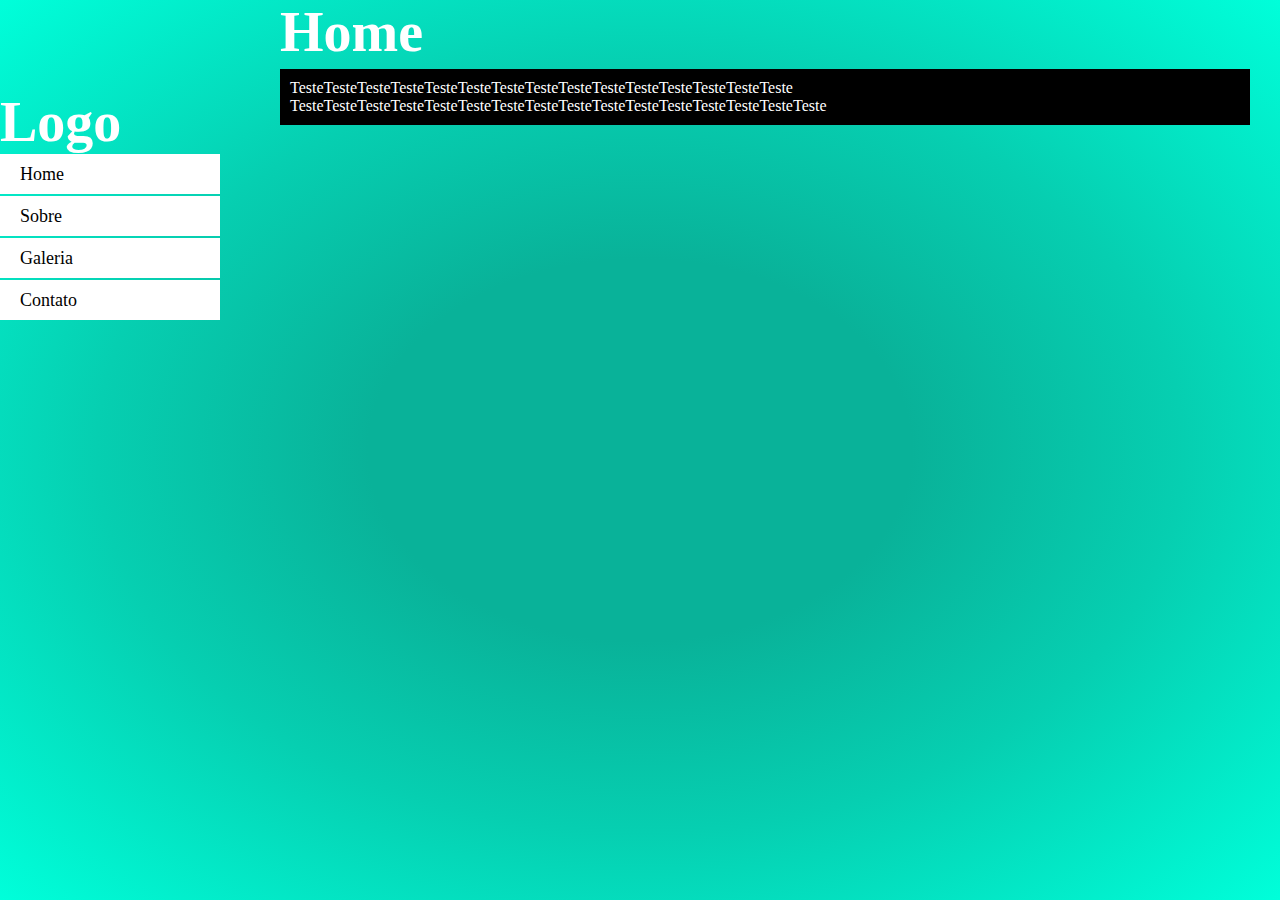
<file: Meu site/index.html>
<!DOCTYPE html>
<html lang="pt-br">
<head>
	<title>Site teste</title>
	<meta charset="UTF-8">
	<link rel="stylesheet" type="text/css" href="css.css"/>
</head>
<body>
		<!--Menu-->
		<nav id="menu">
			<h1>Logo</h1>
			<ul>
				<li><a href="#home">Home</a></li>
				<li><a href="#sobre">Sobre</a></li>
				<li><a href="#galeria">Galeria</a></li>
				<li><a href="#contato">Contato</a></li>
			</ul>
		</nav>


		<!--Pagina principal-->
		
			<div id="home">
				<div class="conteudo">
				<h1>Home</h1>
				<p>TesteTesteTesteTesteTesteTesteTesteTesteTesteTesteTesteTesteTesteTesteTeste
				TesteTesteTesteTesteTesteTesteTesteTesteTesteTesteTesteTesteTesteTesteTesteTeste</p>
			</div>
		</div>

		<!--Pagina sobre-->
		<div id="sobre" class="site">
				<div class="conteudo">
					<h1>Sobre</h1>
						<p>TesteTesteTesteTesteTesteTesteTesteTesteTesteTesteTesteTesteTesteTesteTeste
						TesteTesteTesteTesteTesteTesteTesteTesteTesteTesteTesteTesteTesteTesteTesteTeste</p>
			</div>
		</div>

		<!--Pagina galeria-->
		<div id="galeria" class="site">
			<div class="conteudo">
				<h1>Galeria</h1>			
					<img src="imgs/img1.jpg" width="200" height="100"/>
					<img src="imgs/img2.png" width="200" height="100"/>
					<img src="imgs/img3.jpg" width="200" height="100"/>			
			</div>
		</div>

		<!--Pagina contato-->
		<div id="contato" class="site">
			<div class="conteudo">
			<h1>Contato</h1>
			<form method="post" action="">
				<label>Nome:</label></br>
				<input type="text" name="nome" required></br></br>
				<label>Email:</label></br>
				<input type="email" name="email" required></br></br>
				<label>Telefone:</label></br>
				<input type="tel" name="telefone"></br></br>
				<label>Assunto:</label></br>
				<input type="text" name="assunto"></br></br>
				<label>Mensagem:</label></br>
				<textarea name="msg" rows="6" cols="21"></textarea></br></br>
				<input type="submit" value="Enviar" name="enviar" class="btn">
			</form>
		</div>		
	</div>
</body>
</html>
</file>
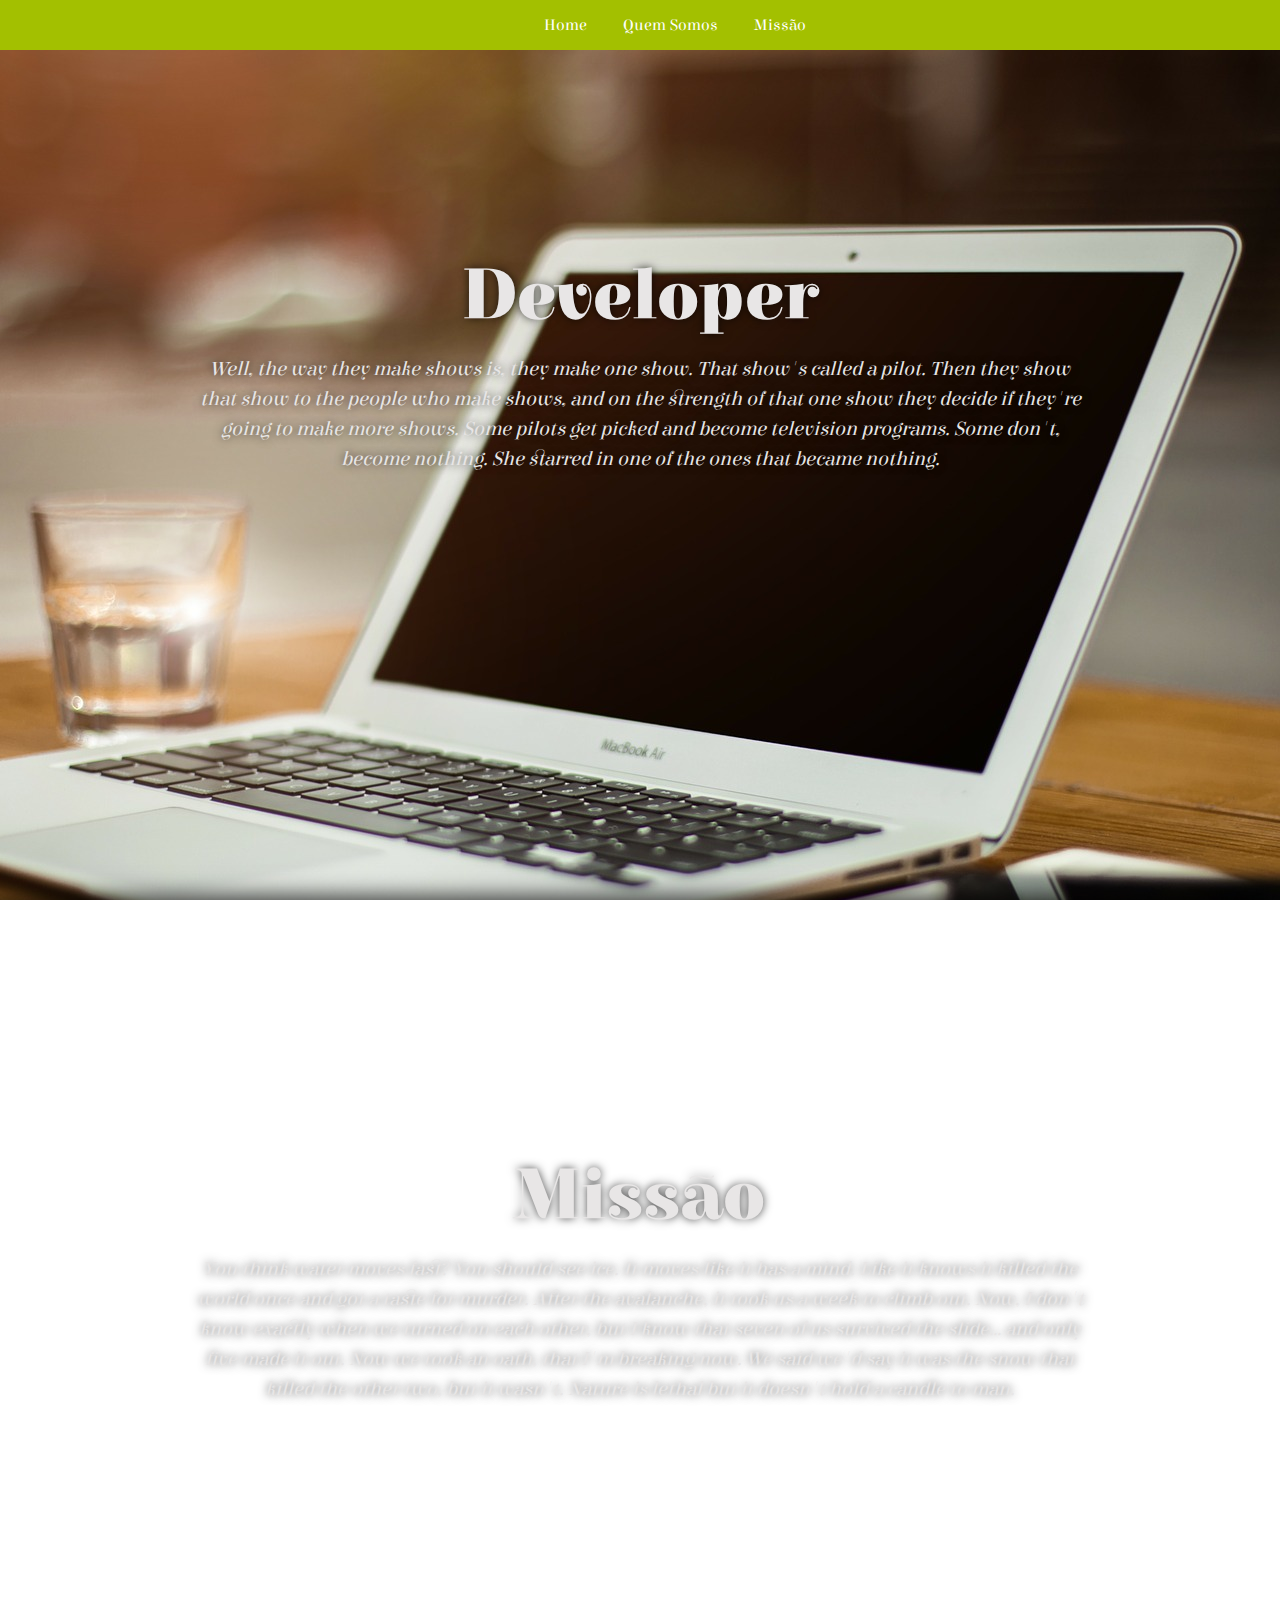
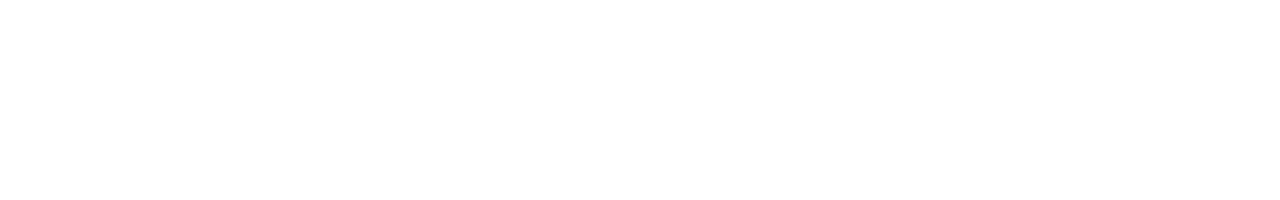
<file: Site Parallax/index.html>
<!DOCTYPE html>
<html lang="pt-br">

<head>
	<meta charset="UTF-8">
	<title>Efeito Paralax com Jquery</title>
	<link href='http://fonts.googleapis.com/css?family=Elsie:400,900' rel='stylesheet' type='text/css'>
	<link rel="stylesheet" href="index.css">
	<script type="text/javascript" src="jquery.min.js"></script>
	<script type="text/javascript">
		$(document).ready(function() {
			$('a[href^="#"]').on('click', function(e) {
				e.preventDefault();
				var target = this.hash,
					$target = $(target);
				$('html, body').stop().animate({
					'scrollTop': $target.offset().top
				}, 1000, 'swing', function() {
					window.location.hash = target;
				});
			});
		});
	</script>
</head>
<body>
	<nav class="menu">
		<ul>
			<li><a href="index.html">Home</a></li>
			<li><a href="#quemsomos">Quem Somos</a></li>
			<li><a href="#missao">Missão</a></li>
		</ul>
	</nav>
	<div id="quemsomos" class="bgParallax" data-speed="15">
		<article>
			<h1>Developer</h1>
			<p>Well, the way they make shows is, they make one show. That show's called a pilot. Then they show that show to the people who make shows, and on the strength of that one show they decide if they're going to make more shows. Some pilots get picked and become television programs. Some don't, become nothing. She starred in one of the ones that became nothing. </p>
		</article>
	</div>
	</div>
	<div id="missao" class="bgParallax" data-speed="10">
		<article>
			<h1>Missão</h1>
			<p>You think water moves fast? You should see ice. It moves like it has a mind. Like it knows it killed the world once and got a taste for murder. After the avalanche, it took us a week to climb out. Now, I don't know exactly when we turned on each other, but I know that seven of us survived the slide... and only five made it out. Now we took an oath, that I'm breaking now. We said we'd say it was the snow that killed the other two, but it wasn't. Nature is lethal but it doesn't hold a candle to man. </p>
		</article>
	</div>
</body>
</html>
</file>
<file: Meu site/css.css>
*{	
	margin:0;
	padding:0;
}

html,body{

	height:100%;
	color: #ffffff;
	font-family: "Arial,Sans-Serif";

}

body{

	background-image:radial-gradient(#09B299 30%, #06CFB1 60%, #00FFDA 100%);
    background-image:-moz-radial-gradient(#09B299 30%,  #06CFB1 60%, #00FFDA 100%);
    background-image:-webkit-radial-gradient(#09B299 30%,  #06CFB1 60%, #00FFDA 100%);
    width:100%;
    position: relative;
    overflow: hidden;
}

#menu{

	width:220px;
	position: absolute;
	top:10%;
	left: 0;
	z-index: 10;

	animation: anime '1s' ease-in-out 0.5s backwards;
	-moz-animation: anime 1s ease-in-out 0.5s backwards;
	-webkit-animation:anime 1s ease-in-out 0.5s backwards;
}


#menu li{

	list-style: none;
	width: 220px;
	height: 40px;
	background-color: #ffffff;
	text-indent: 20px;
	margin-bottom: 2px;
}


#menu li:hover{

	background-color: #ccc;

}

#menu a{
text-decoration: none;
color: #000000;
display: block;
height: 30px;
padding-top: 10px;
font-size: 18px;


}

@keyframes anime{

	0%{
		opacity:0;
		left: -100%;
	}

	100%{

		opacity: 1;
		left:0;
	}
}

@-moz-keyframes anime{

	0%{
		opacity:0;
		left: -100%;
	}

	100%{

		opacity: 1;
		left:0;
	}
}

@-webkit-keyframes anime{

	0%{
		opacity:0;
		left: -100%;
	}

	100%{

		opacity: 1;
		left:0;
	}
}


.conteudo{

	margin-left: 280px;
	margin-right: 30px;
	

}

.conteudo form{
	color: #000000;


}

.conteudo input{

	width: 300px;
	height: 30px;
	color: #666666;
	margin-bottom: 10px;
	border: 1px solid #ccc;
}

.conteudo textarea{

	width: 300px;
	height: 200px;
	color: #666666;
	border: 1px solid #ccc;
	resize:none;
	line-height: 50px;
}

.conteudo input.btn{

	width: 100px;
	margin-top: 10px;
	margin-left: 100px;

}

.site{

	width: 100%;
	height: 98%;
	overflow-y:auto;
	overflow-x:hidden;
	margin-top:-150%; 
	position: absolute;
	background-color: #06CFB1;
	z-index: 2;
	transition:all 1.5s ease-in-out;
	-moz-transition:all 1.5s ease-in-out;
	-webkit-transition:all 1.5s ease-in-out;

	box-shadow: 0 4px 7px rgba(0,0,0,0.6);
	-moz-box-shadow: 0 4px 7px rgba(0,0,0,0.6);
	-webkit-box-shadow: 0 4px 7px rgba(0,0,0,0.6);
	

}

.site:target{
	background-image:radial-gradient(#09B299 30%, #06CFB1 60%, #00FFDA 100%);
    background-image:-moz-radial-gradient(#09B299 30%,  #06CFB1 60%, #00FFDA 100%);
    background-image:-webkit-radial-gradient(#09B299 30%,  #06CFB1 60%, #00FFDA 100%);
    margin-top: 0;
    top:0;


}

h1{
	font-size: 56px;


}

p{

	background-color: #000000;
	padding: 10px;
	margin: 5px 0;

}
</file>
<file: Site Parallax/index.css>
* {margin:0; padding: 0;}
html, body {height:100%;}

/*Barra de Menu*/
.menu {
	height: 50px;
	background-color: #A3C000;
	font-family: 'Elsie', cursive;
	position: fixed;
	z-index: 1;
	width: 100%;
}
.menu ul {
	padding-left: 40%;
}
.menu ul li {
	display: inline;
	margin-left: 2em;
}
.menu a {
	color: white;
	line-height: 50px;
	text-decoration: none;
}
.menu a:hover {
	color: black;
}
 
/** formata elementos que tem backgrounds parallax **/
.bgParallax {
	font-family: 'Elsie', cursive;
	color:#E8E6E6;
	margin: 0 auto;
	width: 100%;
	max-width: 1920px;
	position: relative;
	min-height: 100%;
	text-shadow:0 0 10px rgba(0,0,0,0.7);
 
	background-position: 50% 0;
	background-repeat: repeat;
	background-attachment: fixed;
}
 
/* Define backgrounds dos divs */
#quemsomos {background-image: url(bg02.jpg);}
#missao {
	background-image: url(bg01.jpg);
	-webkit-box-shadow:-20px 0 20px 5px rgba(0,0,0,0.7);
	-moz-box-shadow:-20px 0 20px 5px rgba(0,0,0,0.7);
	-ms-box-shadow:-20px 0 20px 5px rgba(0,0,0,0.7);
	-o-box-shadow:-20px 0 20px 5px rgba(0,0,0,0.7);
	box-shadow:-20px 0 20px 5px rgba(0,0,0,0.7);
}
 
/** Formata o article que vai o texto **/
.bgParallax article {
  width: 70%;
  text-align: center;
  margin:0 auto;
  padding:20% 0 0;
}
 
/** formata texto **/
article h1 {font-size:72px;}
article p {line-height: 30px; font-size:20px; margin-top:15px; font-weight: 100; font-style: italic;}
article p a {color:#FFF; text-decoration:none; font-size:30px;}
</file>
